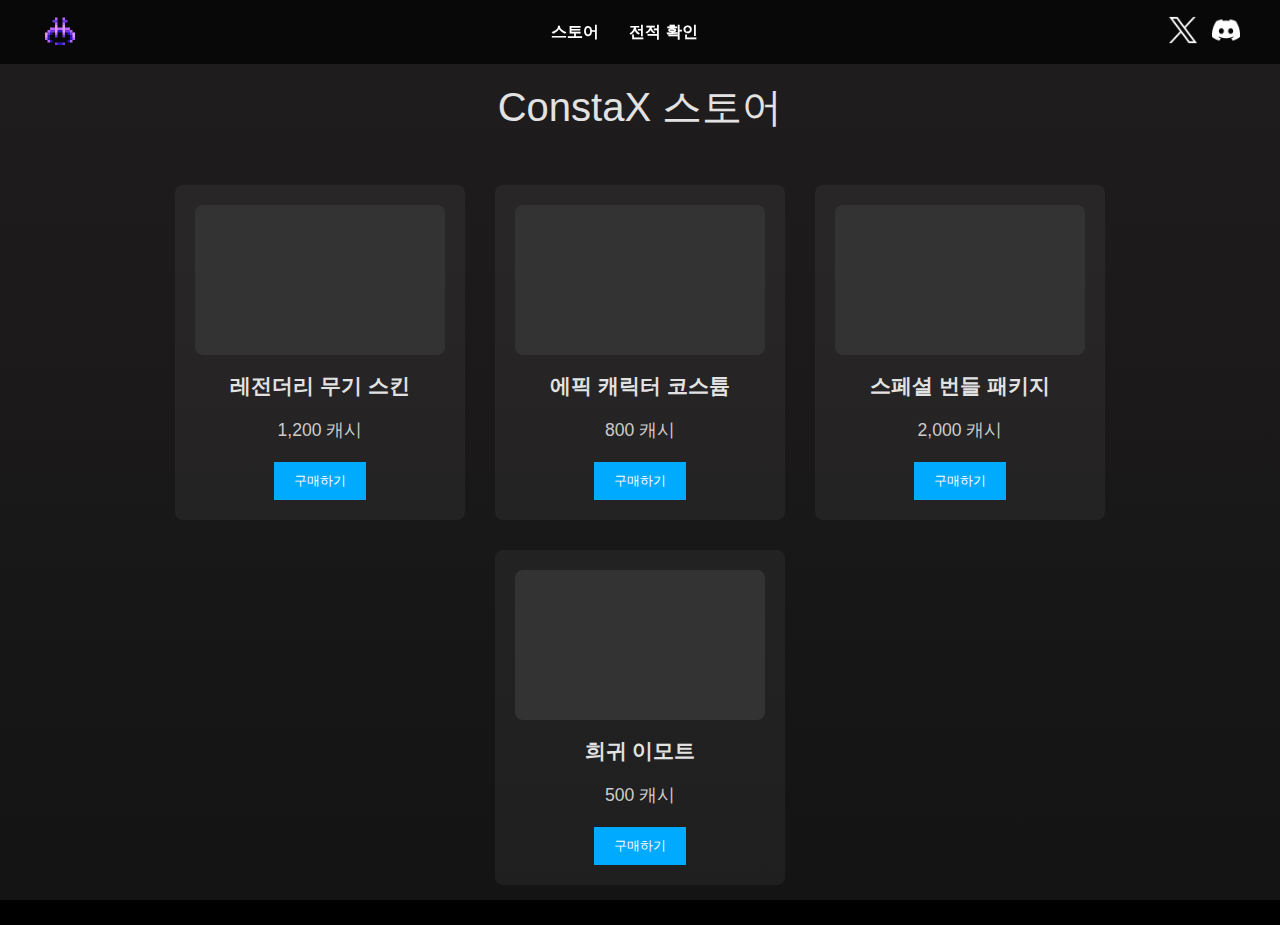
<file: store.html>
<!DOCTYPE html>
<html lang="ko">
<head>
  <meta charset="UTF-8">
  <meta name="viewport" content="width=device-width, initial-scale=1.0">
  <title>스토어 | ConstaX Official Site</title>
  <link rel="stylesheet" href="css/styles.css">
</head>
<body class="store-body">

<!-- 메인 페이지와 동일한 헤더 추가 -->
<header class="header">
  <div class="header-inner">
    <div class="logo">
      <img src="images/logo.png" alt="ConstaX Logo" />
    </div>

    <nav class="nav">
      <ul>
        <li><a href="store.html" class="nav-link">스토어</a></li>
        <li><a href="#records" class="nav-link">전적 확인</a></li>
      </ul>
    </nav>

    <div class="social-icons">
      <a href="https://x.com/ConstaXOfficial" target="_blank">
        <img src="images/twitter-icon.png" alt="Twitter" class="icon-img"/>
      </a>
      <a href="https://discord.gg/crTDQncnWM" target="_blank">
        <img src="images/discord-icon.png" alt="Discord" class="icon-img"/>
      </a>
    </div>
  </div>
</header>

<div class="store-container" style="padding-top: 80px;"> <!-- 헤더 높이 확보를 위해 상단 padding -->
  <header class="store-header">
    <!-- '오늘의 추천 아이템' 텍스트 제거 -->
    <h1 class="store-title">ConstaX 스토어</h1>
  </header>
  <section class="store-content">
    <div class="product-grid">
      <div class="product-card">
        <div class="product-image"></div>
        <h2 class="product-name">레전더리 무기 스킨</h2>
        <p class="product-price">1,200 캐시</p>
        <button class="product-btn">구매하기</button>
      </div>

      <div class="product-card">
        <div class="product-image"></div>
        <h2 class="product-name">에픽 캐릭터 코스튬</h2>
        <p class="product-price">800 캐시</p>
        <button class="product-btn">구매하기</button>
      </div>

      <div class="product-card">
        <div class="product-image"></div>
        <h2 class="product-name">스페셜 번들 패키지</h2>
        <p class="product-price">2,000 캐시</p>
        <button class="product-btn">구매하기</button>
      </div>

      <div class="product-card">
        <div class="product-image"></div>
        <h2 class="product-name">희귀 이모트</h2>
        <p class="product-price">500 캐시</p>
        <button class="product-btn">구매하기</button>
      </div>
    </div>
  </section>
</div>
</body>
</html>
</file>
<file: css/styles.css>
html, body {
  margin: 0;
  padding: 0;
  font-family: sans-serif;
  background: #000;
  color: #fff;
  height: 100%; /* 전체높이 지정 */
}

a {
  text-decoration: none;
  color: #fff;
}
ul {
  list-style: none;
  margin: 0;
  padding: 0;
}

/* 헤더 */
.header {
  position: fixed;
  top: 0;
  left: 0;
  width: 100%;
  background: rgba(0,0,0,0.7);
  z-index: 1000;
  padding: 10px 0;
}

.header-inner {
  display: flex;
  align-items: center;
  justify-content: space-between;
  max-width: 1200px;
  margin: 0 auto;
  padding: 0 20px;
}

.logo img {
  height: 40px;
}

.nav {
  flex: 1;
  text-align: center;
}

.nav ul {
  display: flex;
  gap: 30px;
  justify-content: center;
}

.nav-link {
  font-weight: bold;
  transition: color 0.3s ease;
}
.nav-link:hover {
  color: #00aaff;
}

/* 소셜 아이콘 크기 조정 (28px) */
.social-icons {
  display: flex;
  gap: 15px;
}

.icon-img {
  width: 28px;
  height: 28px;
}

/* 히어로 섹션 */
.hero-section {
  position: relative;
  height: 100vh;
  width: 100%;
  overflow: hidden;
  padding-top: 60px; /* 헤더 공간 확보 */
}

.bg-video {
  position: absolute;
  top: 0;
  left: 0;
  width: 100%;
  height: 100%;
  object-fit: cover;
}

.overlay {
  position: absolute;
  top:0; left:0; right:0; bottom:0;
  background: rgba(0,0,0,0.5);
}

.hero-inner {
  max-width: 1200px;
  margin: 0 auto;
  padding: 0 20px;
  height: 100%;
  display: flex;
  align-items: center; /* 수직 정렬 */
}

.hero-content {
  position: relative;
  z-index: 1;
  text-align: left;
}

.award-container {
  margin-bottom: 20px;
}

.award-text {
  font-size: 0.9rem;
  margin: 0 0 5px 0;
  display: flex;
  align-items: center;
  gap: 8px;
}

.award-subtext {
  font-size: 0.9rem;
  color: #ccc;
  margin: 0 0 20px 0;
}

.hero-title {
  font-size: 3rem;
  margin-bottom: 20px;
  line-height: 1.2;
}

.hero-subtitle {
  font-size: 1.2rem;
  margin-bottom: 30px;
  line-height: 1.5;
}

.cta-button {
  background: #00aaff;
  border: none;
  color: #fff;
  padding: 15px 30px;
  font-size: 1rem;
  cursor: pointer;
  transition: background 0.3s ease;
}
.cta-button:hover {
  background: #0088cc;
}

/* 스토어 페이지 스타일 */
.store-body {
  background: linear-gradient(to bottom, #201D1E, #141414);
  color: #E2E2E2;
  min-height: 100vh;
  margin: 0;
  padding: 0;
}

.store-container {
  max-width: 1200px;
  margin: 0 auto;
  padding: 40px 20px;
}

.store-header {
  text-align: center;
  margin-bottom: 50px;
}

.store-title {
  font-size: 2.5rem;
  margin: 0;
  font-weight: 300;
  color: #E2E2E2;
}

.store-subtitle {
  font-size: 1.2rem;
  margin-top: 10px;
  color: #ccc;
}

.store-content {
  text-align: center;
}

.product-grid {
  display: flex;
  flex-wrap: wrap;
  gap: 30px;
  justify-content: center;
}

.product-card {
  background: rgba(255,255,255,0.05);
  border-radius: 8px;
  padding: 20px;
  width: 250px;
  text-align: center;
}

.product-image {
  width: 100%;
  height: 150px;
  background: #333;
  border-radius: 8px;
  margin-bottom: 15px;
}

.product-name {
  font-size: 1.3rem;
  margin-bottom: 10px;
  color: #E2E2E2;
}

.product-price {
  font-size: 1.1rem;
  margin-bottom: 20px;
  color: #ccc;
}

.product-btn {
  background: #00aaff;
  border: none;
  color: #fff;
  padding: 10px 20px;
  cursor: pointer;
  transition: background 0.3s ease;
}
.product-btn:hover {
  background: #0088cc;
}
</file>
